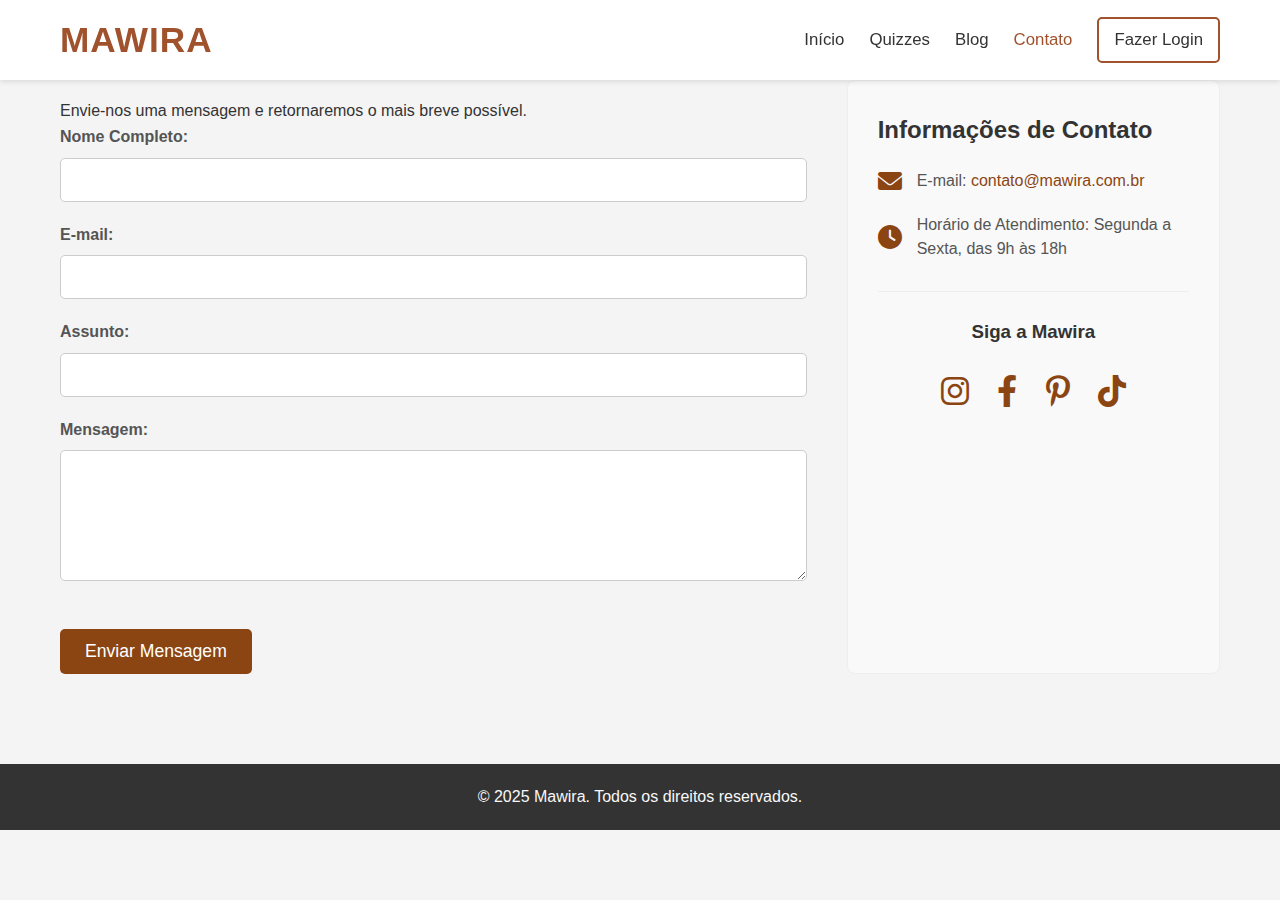
<file: contact.html>
<!DOCTYPE html>
<html lang="pt-BR">
<head>
    <meta charset="UTF-8">
    <meta name="viewport" content="width=device-width, initial-scale=1.0">
    <title>Contato - Mawira</title>
    <link rel="stylesheet" href="style.css">
    <link rel="stylesheet" href="contact.css"> <link rel="stylesheet" href="https://cdnjs.cloudflare.com/ajax/libs/font-awesome/6.0.0-beta3/css/all.min.css">
</head>
<body>
    <header class="header">
        <div class="container">
            <h1 class="logo"><a href="index.html" id="logoMawira">Mawira</a></h1>
            <nav class="nav">
                <button class="hamburger-menu" aria-label="Abrir Menu">
                    <i class="fas fa-bars"></i>
                </button>
                <ul class="nav-list">
                    <li><a href="index.html">Início</a></li>
                    <li><a href="quizzes.html">Quizzes</a></li>
                    <li><a href="blog.html">Blog</a></li>
                    <li><a href="contact.html" class="active">Contato</a></li>
                    <li><a href="login.html" class="btn btn-login">Fazer Login</a></li>
                </ul>
            </nav>
        </div>
    </header>

    <main class="container contact-content">
        <section class="contact-form-section">
            <h2>Fale Conosco</h2>
            <p>Envie-nos uma mensagem e retornaremos o mais breve possível.</p>
            <form class="contact-form" action="#" method="POST">
                <div class="form-group">
                    <label for="name">Nome Completo:</label>
                    <input type="text" id="name" name="name" required>
                </div>
                <div class="form-group">
                    <label for="email">E-mail:</label>
                    <input type="email" id="email" name="email" required>
                </div>
                <div class="form-group">
                    <label for="subject">Assunto:</label>
                    <input type="text" id="subject" name="subject" required>
                </div>
                <div class="form-group">
                    <label for="message">Mensagem:</label>
                    <textarea id="message" name="message" rows="7" required></textarea>
                </div>
                <button type="submit" class="btn btn-primary">Enviar Mensagem</button>
            </form>
        </section>

        <section class="contact-info-section">
            <h2>Informações de Contato</h2>
            <div class="info-item">
                <i class="fas fa-envelope"></i>
                <p>E-mail: <a href="mailto:contato@mawira.com.br">contato@mawira.com.br</a></p>
            </div>
            <div class="info-item">
                <i class="fas fa-clock"></i>
                <p>Horário de Atendimento: Segunda a Sexta, das 9h às 18h</p>
            </div>

            <div class="social-media">
                <h3>Siga a Mawira</h3>
                <a href="https://www.instagram.com/mawira" target="_blank" aria-label="Instagram da Mawira"><i class="fab fa-instagram"></i></a>
                <a href="https://www.facebook.com/mawira" target="_blank" aria-label="Facebook da Mawira"><i class="fab fa-facebook-f"></i></a>
                <a href="https://www.pinterest.com/mawira" target="_blank" aria-label="Pinterest da Mawira"><i class="fab fa-pinterest-p"></i></a>
                <a href="https://www.tiktok.com/@mawira" target="_blank" aria-label="TikTok da Mawira"><i class="fab fa-tiktok"></i></a>
            </div>
        </section>
    </main>

    <footer class="footer">
        <div class="container">
            <p>&copy; 2025 Mawira. Todos os direitos reservados.</p>
        </div>
    </footer>

    <script src="script.js"></script>
</body>
</html>
</file>
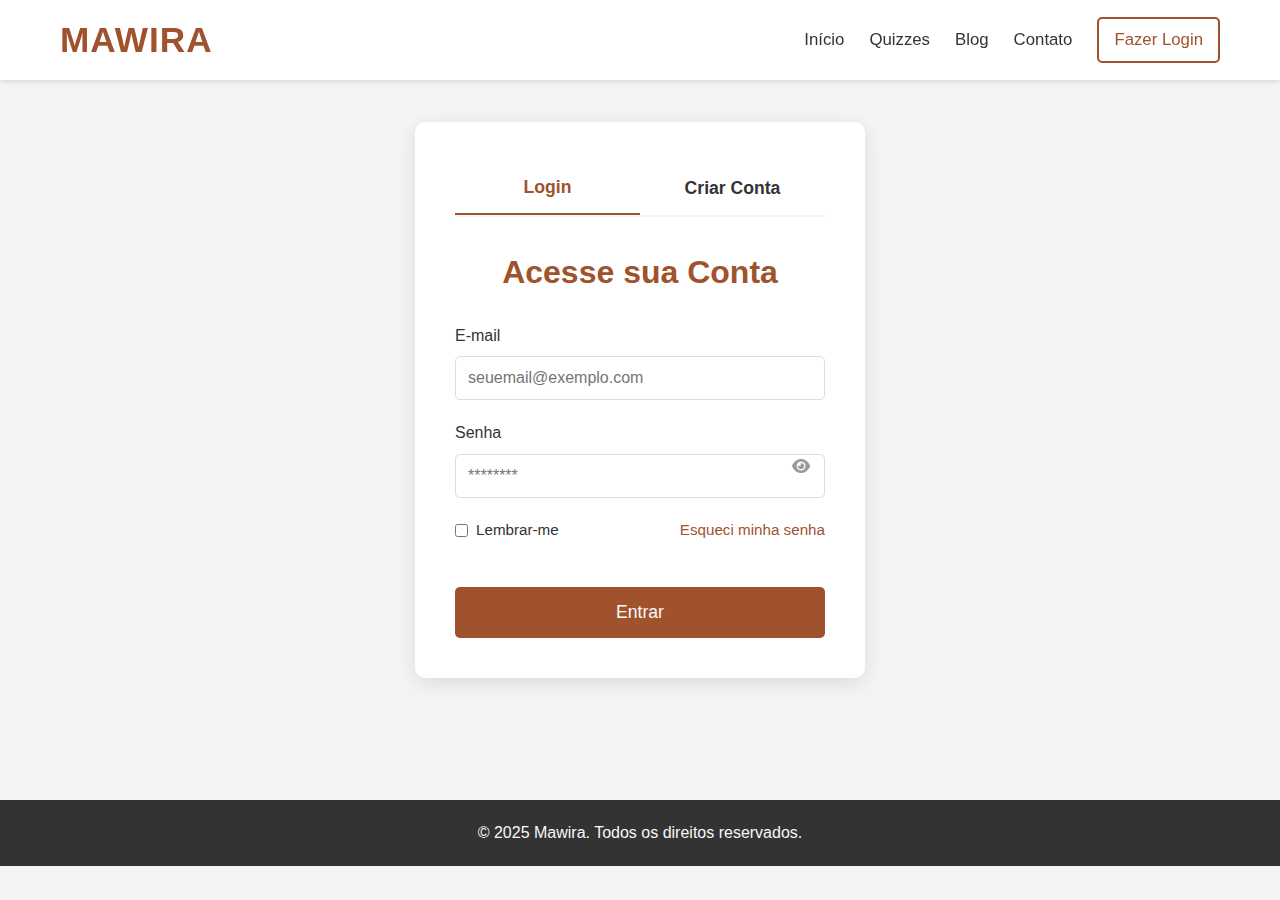
<file: login.html>
<!DOCTYPE html>
<html lang="pt-BR">
<head>
    <meta charset="UTF-8">
    <meta name="viewport" content="width=device-width, initial-scale=1.0">
    <title>Mawira - Login ou Criar Conta</title>
    <link rel="stylesheet" href="style.css"> <link rel="stylesheet" href="login-style.css"> <link rel="stylesheet" href="https://cdnjs.cloudflare.com/ajax/libs/font-awesome/6.0.0-beta3/css/all.min.css">
</head>
<body>
    <header class="header">
        <div class="container">
            <h1 class="logo"><a href="index.html">Mawira</a></h1>
            <nav class="nav">
                <button class="hamburger-menu" aria-label="Abrir Menu">
                    <i class="fas fa-bars"></i>
                </button>
                <ul class="nav-list">
                    <li><a href="index.html">Início</a></li>
                    <li><a href="quizzes.html">Quizzes</a></li>
                    <li><a href="blog.html">Blog</a></li>
                    <li><a href="contact.html">Contato</a></li>
                    <li><a href="login.html" class="btn btn-login active">Fazer Login</a></li>
                </ul>
            </nav>
        </div>
    </header>

    <main class="login-page">
        <div class="login-container">
            <div class="form-toggle-buttons">
                <button id="showLogin" class="active">Login</button>
                <button id="showRegister">Criar Conta</button>
            </div>

            <form id="loginForm" class="auth-form active">
                <h2>Acesse sua Conta</h2>
                <div class="form-group">
                    <label for="loginEmail">E-mail</label>
                    <input type="email" id="loginEmail" name="email" placeholder="seuemail@exemplo.com" required>
                </div>
                <div class="form-group password-group">
                    <label for="loginPassword">Senha</label>
                    <input type="password" id="loginPassword" name="password" placeholder="********" required>
                    <span class="toggle-password" data-target="loginPassword">
                        <i class="fas fa-eye"></i>
                    </span>
                </div>
                <div class="form-options">
                    <div class="remember-me">
                        <input type="checkbox" id="rememberMe" name="rememberMe">
                        <label for="rememberMe">Lembrar-me</label>
                    </div>
                    <a href="#" class="forgot-password">Esqueci minha senha</a>
                </div>
                <button type="submit" class="btn btn-primary">Entrar</button>
            </form>

            <form id="registerForm" class="auth-form">
                <h2>Crie sua Conta</h2>
                <div class="form-group">
                    <label for="registerName">Nome Completo</label>
                    <input type="text" id="registerName" name="fullName" placeholder="Seu nome completo" required>
                </div>
                <div class="form-group">
                    <label for="registerEmail">E-mail</label>
                    <input type="email" id="registerEmail" name="email" placeholder="seuemail@exemplo.com" required>
                </div>
                <div class="form-group password-group">
                    <label for="registerPassword">Senha</label>
                    <input type="password" id="registerPassword" name="password" placeholder="Mínimo 6 caracteres" required>
                    <span class="toggle-password" data-target="registerPassword">
                        <i class="fas fa-eye"></i>
                    </span>
                </div>
                <div class="form-group password-group">
                    <label for="confirmPassword">Confirmar Senha</label>
                    <input type="password" id="confirmPassword" name="confirmPassword" placeholder="Repita a senha" required>
                    <span class="toggle-password" data-target="confirmPassword">
                        <i class="fas fa-eye"></i>
                    </span>
                </div>
                <div class="form-group terms-checkbox">
                    <input type="checkbox" id="agreeTerms" name="agreeTerms" required>
                    <label for="agreeTerms">Concordo com os <a href="#" target="_blank">Termos de Uso</a> e <a href="#" target="_blank">Política de Privacidade</a></label>
                </div>
                <button type="submit" class="btn btn-primary">Criar Conta</button>
            </form>
        </div>
    </main>

    <footer class="footer">
        <div class="container">
            <p>&copy; 2025 Mawira. Todos os direitos reservados.</p>
        </div>
    </footer>

    <script src="script.js"></script> <script src="login-script.js"></script> </body>
</html>
</file>
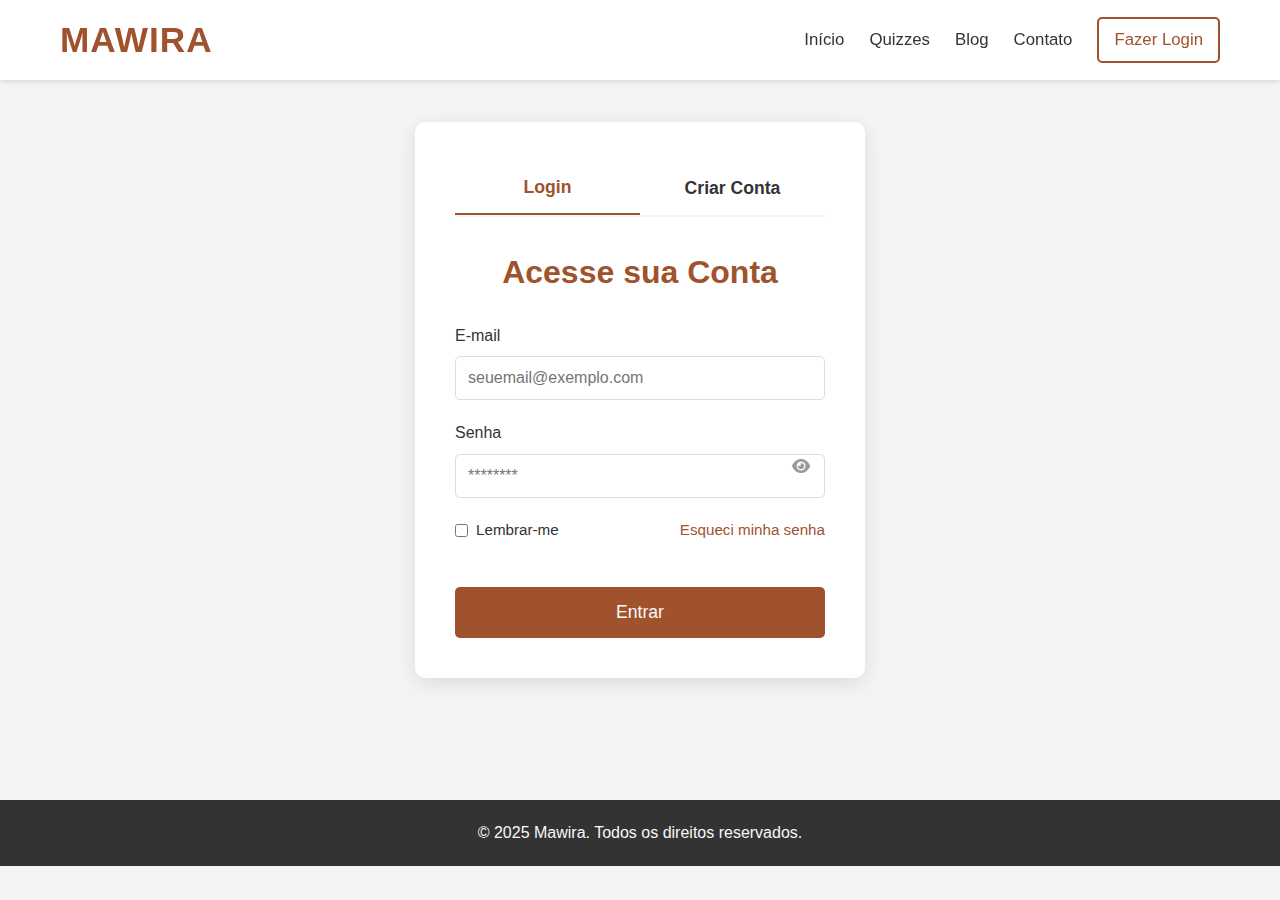
<file: profile.html>
<!DOCTYPE html>
<html lang="pt-BR">
<head>
    <meta charset="UTF-8">
    <meta name="viewport" content="width=device-width, initial-scale=1.0">
    <title>Meu Perfil - Mawira</title>
    <link rel="stylesheet" href="style.css">
    <link rel="stylesheet" href="profile.css"> <link rel="stylesheet" href="https://cdnjs.cloudflare.com/ajax/libs/font-awesome/6.0.0-beta3/css/all.min.css">
</head>
<body>
    <header class="header">
        <div class="container">
            <h1 class="logo"><a href="index.html" id="logoMawira">Mawira</a></h1>
            <nav class="nav">
                <button class="hamburger-menu" aria-label="Abrir Menu">
                    <i class="fas fa-bars"></i>
                </button>
                <ul class="nav-list">
                    <li><a href="index.html">Início</a></li>
                    <li><a href="quizzes.html">Quizzes</a></li>
                    <li><a href="blog.html">Blog</a></li>
                    <li><a href="contact.html">Contato</a></li>
                    <li id="profileLinkContainer"><a href="login.html" class="btn btn-login">Fazer Login</a></li>
                </ul>
            </nav>
        </div>
    </header>

    <main class="profile-page-content container">
        <div class="profile-card">
            <div class="profile-header">
                <div class="profile-avatar-container">
                    <img id="profileAvatar" src="https://via.placeholder.com/100/A0522D/FFFFFF?text=User" alt="Foto de Perfil" class="profile-avatar">
                    <label for="avatarUpload" class="upload-icon" title="Alterar Foto">
                        <i class="fas fa-camera"></i>
                        <input type="file" id="avatarUpload" accept="image/*" style="display: none;">
                    </label>
                </div>
                <h2 id="profileDisplayName">Bem-vindo(a), <span id="userNameDisplay">Usuário(a)</span>!</h2>
            </div>

            <section class="personal-info">
                <h3>Informações Pessoais</h3>
                <div class="info-item">
                    <label for="userName">Nome de Usuário:</label>
                    <input type="text" id="userName" value="Usuário Teste" disabled>
                </div>
                <div class="info-item">
                    <label for="userEmail">E-mail:</label>
                    <input type="email" id="userEmail" value="teste@mawira.com.br" disabled>
                    <a href="#" class="link-action">Alterar E-mail (em breve)</a>
                </div>
                <div class="info-item">
                    <label for="hairType">Tipo de Cabelo Salvo:</label>
                    <input type="text" id="hairType" value="Não identificado" disabled>
                    <a href="quizzes.html" class="link-action">Refazer Quiz</a>
                </div>
                <div class="profile-actions">
                    <button id="editProfileBtn" class="btn btn-secondary"><i class="fas fa-edit"></i> Editar Perfil</button>
                    <button id="saveProfileBtn" class="btn btn-primary" style="display: none;"><i class="fas fa-save"></i> Salvar Alterações</button>
                    <button id="cancelEditBtn" class="btn btn-tertiary" style="display: none;"><i class="fas fa-times-circle"></i> Cancelar</button>
                </div>
            </section>

            <section class="quiz-history">
                <h3>Histórico de Quizzes</h3>
                <ul id="quizHistoryList">
                    <li class="no-history-message">Nenhum quiz realizado ainda. <a href="quizzes.html">Comece agora!</a></li>
                </ul>
            </section>

            <section class="account-management">
                <h3>Gerenciamento da Conta</h3>
                <button class="btn btn-primary-outline"><i class="fas fa-key"></i> Alterar Senha</button>
                <button id="logoutBtn" class="btn btn-danger"><i class="fas fa-sign-out-alt"></i> Sair</button>
            </section>
        </div>
    </main>

    <footer class="footer">
        <div class="container">
            <p>&copy; 2025 Mawira. Todos os direitos reservados.</p>
        </div>
    </footer>

    <script src="script.js"></script> <script src="profile.js"></script> <script src="login-script.js"></script> </body>
</html>
</file>
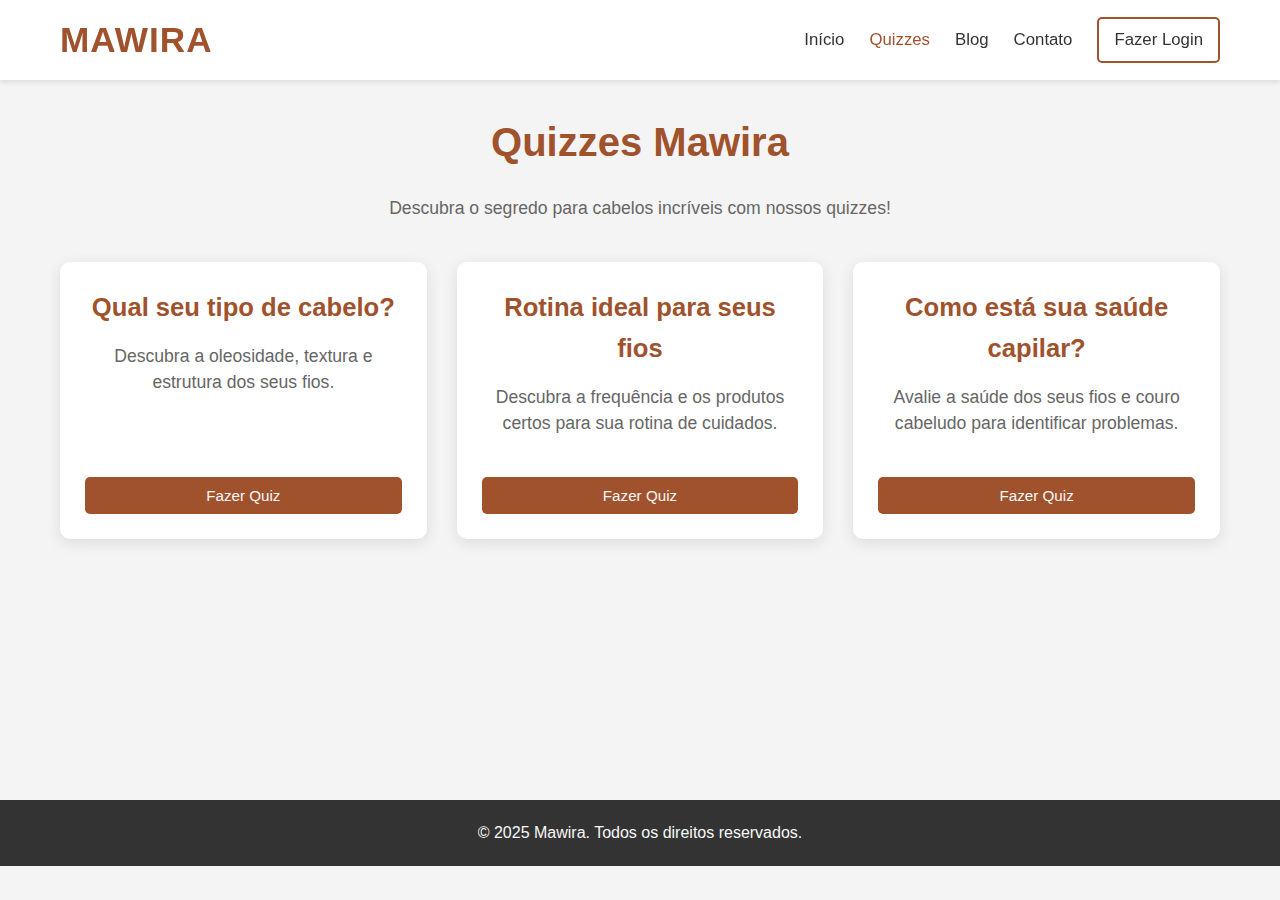
<file: quizzes.html>
<!DOCTYPE html>
<html lang="pt-BR">
<head>
    <meta charset="UTF-8">
    <meta name="viewport" content="width=device-width, initial-scale=1.0">
    <title>Mawira - Quizzes Personalizados</title>
    <link rel="stylesheet" href="style.css">
    <link rel="stylesheet" href="quizzes-style.css"> <link rel="stylesheet" href="https://cdnjs.cloudflare.com/ajax/libs/font-awesome/6.0.0-beta3/css/all.min.css">
</head>
<body>
    <header class="header">
        <div class="container">
            <h1 class="logo"><a href="index.html">Mawira</a></h1>
            <nav class="nav">
                <button class="hamburger-menu" aria-label="Abrir Menu">
                    <i class="fas fa-bars"></i>
                </button>
                <ul class="nav-list">
                    <li><a href="index.html">Início</a></li>
                    <li><a href="quizzes.html" class="active">Quizzes</a></li>
                    <li><a href="blog.html">Blog</a></li>
                    <li><a href="contact.html">Contato</a></li>
                    <li><a href="login.html" class="btn btn-login">Fazer Login</a></li>
                </ul>
            </nav>
        </div>
    </header>

    <main class="quizzes-page">
        <div class="container">
            <section id="quiz-list-section" class="quiz-section active">
                <h2>Quizzes Mawira</h2>
                <p>Descubra o segredo para cabelos incríveis com nossos quizzes!</p>
                <div class="quiz-cards-grid">
                    </div>
            </section>

            <section id="quiz-interface-section" class="quiz-section">
                <h2 id="current-quiz-title"></h2>
                <div class="quiz-progress-bar">
                    <div class="progress-fill" style="width: 0%;"></div>
                </div>
                <p class="progress-text">Questão 0 de 0</p>

                <div class="quiz-question-container">
                    <h3 id="question-text"></h3>
                    <div id="options-container" class="options-grid">
                        </div>
                </div>

                <div class="quiz-navigation">
                    <button id="back-button" class="btn btn-secondary" disabled>Voltar</button>
                    <button id="next-button" class="btn btn-primary" disabled>Próxima Pergunta</button>
                </div>
            </section>

            <section id="quiz-result-section" class="quiz-section">
                <div class="result-card">
                    <h2 id="result-title"></h2>
                    <div id="result-content">
                        </div>
                    <div class="result-actions">
                        <button class="btn btn-primary" id="view-products-button">Ver Produtos Recomendados</button>
                        <button class="btn btn-secondary" id="share-result-button"><i class="fas fa-share-alt"></i> Compartilhar Resultado</button>
                        <button class="btn btn-text" id="start-new-quiz-button">Fazer Outro Quiz</button>
                    </div>
                </div>
            </section>
        </div>
    </main>

    <footer class="footer">
        <div class="container">
            <p>&copy; 2025 Mawira. Todos os direitos reservados.</p>
        </div>
    </footer>

    <script src="script.js"></script>
    <script src="quizzes-script.js"></script> </body>
</html>
</file>
<file: style.css>
/* Variáveis CSS para facilitar a manutenção */
:root {
    --primary-color: #A0522D; /* Tons terrosos ou inspirados na natureza */
    --secondary-color: #D2B48C; /* Cor complementar */
    --text-color: #333;
    --light-text-color: #f8f8f8;
    --background-color: #f4f4f4;
    --header-height: 80px;
}

/* Reset básico e tipografia */
* {
    margin: 0;
    padding: 0;
    box-sizing: border-box;
}

body {
    font-family: 'Helvetica Neue', Helvetica, Arial, sans-serif;
    line-height: 1.6;
    color: var(--text-color);
    background-color: var(--background-color);
}

.container {
    max-width: 1200px;
    margin: 0 auto;
    padding: 0 20px;
}

a {
    text-decoration: none;
    color: var(--primary-color);
}

ul {
    list-style: none;
}

/* Botões */
.btn {
    display: inline-block;
    background: var(--primary-color);
    color: var(--light-text-color);
    padding: 12px 25px;
    border: none;
    border-radius: 5px;
    cursor: pointer;
    font-size: 1rem;
    transition: background-color 0.3s ease;
}

.btn:hover {
    background: #8B4513; /* Tom mais escuro do primário */
}

.btn-primary {
    font-size: 1.2rem;
    padding: 15px 30px;
    margin-top: 20px;
}

.btn-login {
    background: none;
    color: var(--primary-color);
    border: 2px solid var(--primary-color);
    padding: 8px 15px;
    font-size: 0.9rem;
}

.btn-login:hover {
    background: var(--primary-color);
    color: var(--light-text-color);
}

/* Header */
.header {
    background: #fff;
    color: var(--text-color);
    height: var(--header-height);
    display: flex;
    align-items: center;
    position: fixed;
    width: 100%;
    top: 0;
    left: 0;
    z-index: 1000;
    box-shadow: 0 2px 5px rgba(0,0,0,0.1);
}

.header .container {
    display: flex;
    justify-content: space-between;
    align-items: center;
    width: 100%;
}

.logo a {
    font-size: 2.2rem;
    font-weight: bold;
    color: var(--primary-color);
    text-transform: uppercase;
    letter-spacing: 1px;
}

.nav-list {
    display: flex;
    gap: 25px;
    align-items: center;
}

.nav-list a {
    color: var(--text-color);
    font-weight: 500;
    font-size: 1.05rem;
    transition: color 0.3s ease;
}

.nav-list a:hover,
.nav-list a.active {
    color: var(--primary-color);
}

.hamburger-menu {
    display: none; /* Escondido por padrão em desktop */
    background: none;
    border: none;
    font-size: 1.8rem;
    cursor: pointer;
    color: var(--primary-color);
}

/* Hero Section */
.hero {
    min-height: calc(100vh - var(--header-height)); /* Ajusta a altura para preencher a tela */
    display: flex;
    align-items: center;
    justify-content: center;
    text-align: center;
    padding-top: var(--header-height); /* Para evitar que o conteúdo fique atrás do header fixo */
    position: relative;
    overflow: hidden; /* Garante que o carrossel não ultrapasse os limites */
}

.hero-content {
    display: flex;
    flex-direction: column;
    align-items: center;
    justify-content: center;
    height: 100%;
    width: 100%;
    position: relative; /* Para posicionar o texto sobre o carrossel */
    z-index: 1;
    color: var(--light-text-color); /* Texto branco sobre as imagens */
    text-shadow: 0 0 8px rgba(0,0,0,0.6);
}

.carousel {
    position: absolute;
    top: 0;
    left: 0;
    width: 100%;
    height: 100%;
    overflow: hidden;
}

.carousel-item {
    position: absolute;
    width: 100%;
    height: 100%;
    opacity: 0;
    transition: opacity 1s ease-in-out;
}

.carousel-item.active {
    opacity: 1;
}

.carousel-item img {
    width: 100%;
    height: 100%;
    object-fit: cover; /* Garante que a imagem cubra todo o espaço */
    filter: brightness(60%); /* Escurece um pouco as imagens para o texto se destacar */
}

.hero-text {
    position: relative; /* Para garantir que o texto esteja acima das imagens */
    z-index: 2;
    padding: 20px;
    max-width: 800px;
}

.hero-text h2 {
    font-size: 3.5rem;
    margin-bottom: 15px;
    line-height: 1.2;
}

.hero-text p {
    font-size: 1.5rem;
    margin-bottom: 30px;
}

/* Footer */
.footer {
    background: var(--text-color);
    color: var(--light-text-color);
    text-align: center;
    padding: 20px 0;
    margin-top: 50px;
}

/* Modal */
.modal {
    display: none; /* Escondido por padrão */
    position: fixed; /* Fica por cima de tudo */
    z-index: 2000; /* Z-index alto para garantir que esteja acima de tudo */
    left: 0;
    top: 0;
    width: 100%; /* Largura total */
    height: 100%; /* Altura total */
    overflow: auto; /* Habilita scroll se o conteúdo for muito grande */
    background-color: rgba(0,0,0,0.6); /* Fundo escurecido */
    display: flex; /* Para centralizar o conteúdo */
    align-items: center;
    justify-content: center;
}

.modal-content {
    background-color: #fff;
    margin: auto;
    padding: 30px;
    border-radius: 8px;
    width: 90%;
    max-width: 500px;
    box-shadow: 0 5px 15px rgba(0,0,0,0.3);
    text-align: center;
    position: relative;
}

.modal-content h2 {
    color: var(--primary-color);
    margin-bottom: 15px;
    font-size: 2rem;
}

.modal-content p {
    font-size: 1.1rem;
    line-height: 1.8;
    margin-bottom: 25px;
}

.close-button {
    color: #aaa;
    position: absolute;
    top: 10px;
    right: 20px;
    font-size: 28px;
    font-weight: bold;
    cursor: pointer;
}

.close-button:hover,
.close-button:focus {
    color: #333;
    text-decoration: none;
}

.btn-modal-close {
    background: var(--secondary-color);
    color: var(--text-color);
    padding: 10px 20px;
    border: none;
    border-radius: 5px;
    cursor: pointer;
    font-size: 1rem;
    transition: background-color 0.3s ease;
}

.btn-modal-close:hover {
    background: #C0A581;
}


/* Responsividade */
@media (max-width: 768px) {
    .header .container {
        flex-wrap: wrap;
        padding: 0 15px;
    }

    .logo {
        flex-grow: 1; /* Garante que a logo ocupe o espaço necessário */
        text-align: left;
    }

    .nav {
        order: 1; /* Coloca o menu hambúrguer após a logo */
        margin-left: auto; /* Empurra o hambúrguer para a direita */
    }

    .nav-list {
        display: none; /* Esconde a lista de navegação em telas pequenas */
        flex-direction: column;
        width: 100%;
        position: absolute;
        top: var(--header-height);
        left: 0;
        background: #fff;
        box-shadow: 0 5px 10px rgba(0,0,0,0.1);
        padding: 15px 0;
        text-align: center;
    }

    .nav-list.active {
        display: flex; /* Mostra a lista quando o hambúrguer é clicado */
    }

    .nav-list li {
        margin: 10px 0;
    }

    .hamburger-menu {
        display: block; /* Mostra o hambúrguer em telas pequenas */
    }

    .hero-text h2 {
        font-size: 2.5rem;
    }

    .hero-text p {
        font-size: 1.2rem;
    }

    .btn-primary {
        font-size: 1.1rem;
        padding: 12px 25px;
    }

    .modal-content {
        padding: 20px;
        width: 95%;
    }

    .modal-content h2 {
        font-s/* Seus estilos existentes aqui, por exemplo: */
/* :root { --primary-color: #8B4513; etc. } */
/* body, .container, .header, .logo, .nav-list, .btn-login, .hamburger-menu, .hero, .carousel, .modal, .footer etc. */

/* --- Seção "Sobre Nós" --- */
.about-us {
    padding: 60px 0;
    background-color: #fcf8f5; /* Um fundo sutil e claro para a seção */
    text-align: center;
    position: relative; /* Pode ser útil se você quiser adicionar algum detalhe de fundo depois */
    overflow: hidden; /* Garante que elementos filhos não vazem */
}

.about-us h2 {
    font-size: 2.8em;
    color: #333; /* Cor escura para o título, contrasta bem com o fundo claro */
    margin-bottom: 40px;
    position: relative;
}

.about-us h2::after {
    content: '';
    display: block;
    width: 80px;
    height: 4px;
    background-color: #8B4513; /* Marrom escuro da sua paleta */
    margin: 15px auto 0;
    border-radius: 2px;
}

.about-cards {
    display: grid;
    /* Adapta o número de colunas automaticamente, com cards de no mínimo 280px */
    grid-template-columns: repeat(auto-fit, minmax(280px, 1fr));
    gap: 30px; /* Espaçamento entre os cards */
    margin-top: 40px;
    margin-bottom: 30px;
}

.card {
    background-color: #fff; /* Fundo branco puro para os cards */
    border-radius: 10px; /* Cantos arredondados */
    padding: 30px;
    box-shadow: 0 4px 15px rgba(0, 0, 0, 0.08); /* Sombra suave para profundidade */
    text-align: center;
    transition: transform 0.3s ease, box-shadow 0.3s ease;
    border: 1px solid #eee; /* Borda muito sutil para definir o card */
}

.card:hover {
    transform: translateY(-5px); /* Efeito de elevação sutil no hover */
    box-shadow: 0 8px 25px rgba(0, 0, 0, 0.12); /* Sombra mais pronunciada no hover */
}

.icon-card {
    font-size: 3.5em; /* Tamanho maior para os ícones */
    color: #A0522D; /* Um tom de marrom mais claro/quente da sua paleta para os ícones */
    margin-bottom: 20px;
}

.card h3 {
    font-size: 1.8em;
    color: #8B4513; /* Marrom escuro da sua paleta para os títulos dos cards */
    margin-bottom: 15px;
}

.card p {
    font-size: 1em;
    line-height: 1.7;
    color: #666; /* Cor de texto padrão para boa legibilidade */
}

.card p strong {
    color: #8B4513; /* Destaque em marrom escuro para palavras-chave dentro dos cards */
}

.about-final-text {
    font-size: 1.2em;
    color: #333;
    margin-top: 40px;
    font-weight: 500; /* Um pouco mais de peso na fonte */
}

/* Responsividade para telas menores */
@media (max-width: 768px) {
    .about-cards {
        grid-template-columns: 1fr; /* Uma única coluna em telas menores */
        gap: 20px;
    }

    .about-us h2 {
        font-size: 2.2em;
    }

    .card {
        padding: 25px;
    }

    .icon-card {
        font-size: 3em;
    }

    .card h3 {
        font-size: 1.6em;
    }

    .about-final-text {
        font-size: 1.1em;
    }
}
    }

    .modal-content p {
        font-size: 1rem;
    }
}

/* Seus estilos existentes aqui, incluindo as variáveis CSS: */
:root {
    --primary-color: #A0522D; /* Cor primária (Sienna) */
    --secondary-color: #D2B48C; /* Cor secundária (BurlyWood) */
    --text-color: #333;
    --light-text-color: #f8f8f8;
    --background-color: #f4f4f4;
    --header-height: 80px;
}

/* Restante dos seus estilos globais: Reset, body, .container, .btn, .btn-primary, .btn-login, Header, Hero Section, Footer, Modal, Responsividade */

/* --- Seção "Sobre Nós" --- */
.about-us {
    padding: 60px 0;
    background-color: var(--background-color); /* Usa a variável de cor de fundo */
    text-align: center;
    position: relative;
    overflow: hidden;
}

.about-us h2 {
    font-size: 2.8em;
    color: var(--text-color); /* Usa a variável de cor de texto */
    margin-bottom: 40px;
    position: relative;
}

.about-us h2::after {
    content: '';
    display: block;
    width: 80px;
    height: 4px;
    background-color: var(--primary-color); /* Usa a variável de cor primária */
    margin: 15px auto 0;
    border-radius: 2px;
}

.about-cards {
    display: grid;
    grid-template-columns: repeat(auto-fit, minmax(280px, 1fr));
    gap: 30px;
    margin-top: 40px;
    margin-bottom: 30px;
}

.card {
    background-color: #fff; /* Fundo branco para os cards */
    border-radius: 10px;
    padding: 30px;
    box-shadow: 0 4px 15px rgba(0, 0, 0, 0.08);
    text-align: center;
    transition: transform 0.3s ease, box-shadow 0.3s ease;
    border: 1px solid #0c0c0c; /* Borda sutil */
}

.card:hover {
    transform: translateY(-5px); /* Efeito de elevação sutil */
    box-shadow: 0 8px 25px rgba(0, 0, 0, 0.12);
}

.icon-card {
    font-size: 3.5em;
    color: var(--primary-color); /* Ícones com a cor primária */
    margin-bottom: 20px;
}

.card h3 {
    font-size: 1.8em;
    color: var(--primary-color); /* Títulos dos cards com a cor primária */
    margin-bottom: 15px;
}

.card p {
    font-size: 1em;
    line-height: 1.7;
    color: var(#0c0c0c); /* Texto dos cards com a cor de texto mais clara */
}

.card p strong {
    color: var(--primary-color); /* Destaque em negrito com a cor primária */
}

.about-final-text {
    font-size: 1.2em;
    color: var(--text-color);
    margin-top: 40px;
    font-weight: 500;
}

/* --- Estilos para o link do perfil na navegação (Adicionado no script.js) --- */
.nav-profile-link {
    color: var(--text-color); /* Cor do texto do menu */
    text-decoration: none;
    font-weight: 500;
    transition: color 0.3s ease;
    display: flex;
    align-items: center;
    gap: 8px;
    padding: 8px 15px;
    border-radius: 5px;
    background-color: transparent;
}

.nav-profile-link:hover {
    color: var(--primary-color); /* Cor primária no hover */
    background-color: rgba(160, 82, 45, 0.1); /* Fundo sutil com transparência da cor primária */
}

.nav-profile-link i {
    font-size: 1.2em;
}

/* Garante que o botão de login (quando presente) também tenha um estilo consistente */
.nav-list #profileLinkContainer .btn-login {
    background: var(--primary-color);
    color: var(--light-text-color);
    border: 2px solid var(--primary-color);
    padding: 8px 15px;
    font-size: 0.9rem;
}

.nav-list #profileLinkContainer .btn-login:hover {
    background: var(--primary-hover-color); /* Hover da cor primária */
    color: var(--light-text-color);
}

/* Ajustes de responsividade para o menu mobile */
@media (max-width: 768px) {
    /* ... (seus estilos de media query existentes) ... */

    .nav-list.open {
        display: flex;
    }

    .nav-list li {
        margin: 10px 0;
    }

    .nav-list li a {
        padding: 10px 20px;
        width: 100%;
        display: block;
    }

    .nav-list #profileLinkContainer .nav-profile-link,
    .nav-list #profileLinkContainer .btn-login {
        width: calc(100% - 40px); /* Ajusta para padding nas laterais */
        margin: 10px 20px; /* Centraliza com alguma margem */
        text-align: center;
        justify-content: center; /* Centraliza conteúdo (ícone e texto) */
    }
}

/* Ajustes para o modal conforme sua atualização */
@media (max-width: 768px) {
    /* ... (seus estilos de media query existentes para o modal) ... */
    .modal-content h2 {
        font-size: 1.8rem; /* Ajuste para telas menores */
    }
    .modal-content p {
        font-size: 1rem; /* Ajuste para telas menores */
    }
}
</file>
<file: contact.css>
/* Estilos específicos para a página de Contato */
.contact-content {
    display: grid;
    grid-template-columns: 2fr 1fr; /* Coluna do formulário maior, coluna de informações menor */
    gap: 40px;
    padding-top: 40px;
    padding-bottom: 40px;
}

.contact-form-section h2,
.contact-info-section h2 {
    color: #333;
    margin-bottom: 20px;
}

.contact-form p {
    margin-bottom: 25px;
    color: #666;
}

.form-group {
    margin-bottom: 20px;
}

.form-group label {
    display: block;
    margin-bottom: 8px;
    font-weight: bold;
    color: #555;
}

.form-group input[type="text"],
.form-group input[type="email"],
.form-group textarea {
    width: 100%;
    padding: 12px;
    border: 1px solid #ccc;
    border-radius: 5px;
    font-size: 1em;
    box-sizing: border-box; /* Garante que padding não aumente a largura total */
}

.form-group textarea {
    resize: vertical; /* Permite redimensionar verticalmente */
}

/* Botão de Enviar com cor marrom */
.btn-primary {
    background-color: #8B4513; /* Marrom */
    color: white;
    padding: 12px 25px;
    border: none;
    border-radius: 5px;
    cursor: pointer;
    font-size: 1.1em;
    transition: background-color 0.3s ease;
    display: inline-block;
    text-decoration: none; /* Caso seja usado em <a> */
}

.btn-primary:hover {
    background-color: #A0522D; /* Um tom mais claro de marrom no hover */
}

.contact-info-section {
    background-color: #f9f9f9;
    border: 1px solid #eee;
    border-radius: 8px;
    padding: 30px;
    /* --- Adicione ou ajuste esta linha --- */
    margin-top: 40px; /* Adiciona um espaço de 40px no topo */
    /* ------------------------------------- */
}

.info-item {
    display: flex;
    align-items: center;
    margin-bottom: 20px;
    color: #555;
}

.info-item i {
    font-size: 1.5em;
    color: #8B4513; /* Ícones marrons */
    margin-right: 15px;
}

.info-item p {
    margin: 0;
    line-height: 1.5;
}

.info-item a {
    color: #8B4513; /* Links marrons */
    text-decoration: none;
}

.info-item a:hover {
    text-decoration: underline;
}

.social-media {
    margin-top: 30px;
    border-top: 1px solid #eee;
    padding-top: 25px;
    text-align: center;
}

.social-media h3 {
    color: #333;
    margin-bottom: 20px;
}

.social-media a {
    font-size: 2em;
    color: #8B4513; /* Ícones de redes sociais marrons */
    margin: 0 12px;
    transition: color 0.3s ease;
}

.social-media a:hover {
    color: #A0522D; /* Um tom mais claro de marrom no hover */
}

/* Media Queries para responsividade */
@media (max-width: 768px) {
    .contact-content {
        grid-template-columns: 1fr; /* Uma única coluna em telas menores */
        gap: 30px;
    }

    .contact-info-section {
        /* Em telas menores, a margin-top pode não ser necessária ou pode ser diferente */
        margin-top: 30px; /* Ajuste para não ter muito espaço em mobile */
    }
}
</file>
<file: login-style.css>
/* Estilos específicos para a página de Login/Registro */

.login-page {
    display: flex;
    justify-content: center;
    align-items: center;
    min-height: calc(100vh - var(--header-height) - 70px); /* Ajusta a altura da tela */
    padding: var(--header-height) 20px 30px; /* Espaçamento do header e footer */
    background-color: var(--background-color);
}

.login-container {
    background-color: #fff;
    padding: 40px;
    border-radius: 10px;
    box-shadow: 0 5px 20px rgba(0, 0, 0, 0.1);
    width: 100%;
    max-width: 450px; /* Largura máxima do container */
    text-align: center;
}

.form-toggle-buttons {
    display: flex;
    justify-content: center;
    margin-bottom: 30px;
    border-bottom: 2px solid var(--background-color);
}

.form-toggle-buttons button {
    flex: 1;
    padding: 15px 0;
    font-size: 1.1rem;
    font-weight: 600;
    border: none;
    background: none;
    cursor: pointer;
    color: var(--text-color);
    transition: color 0.3s ease, border-bottom 0.3s ease;
    position: relative;
    outline: none; /* Remove outline ao focar */
}

.form-toggle-buttons button.active {
    color: var(--primary-color);
    border-bottom: 2px solid var(--primary-color);
}

.auth-form {
    display: none; /* Esconde os formulários por padrão, JS mostrará o ativo */
    animation: fadeIn 0.5s ease-out; /* Animação ao mostrar/esconder */
}

.auth-form.active {
    display: block;
}

@keyframes fadeIn {
    from { opacity: 0; transform: translateY(10px); }
    to { opacity: 1; transform: translateY(0); }
}

.auth-form h2 {
    font-size: 2rem;
    color: var(--primary-color);
    margin-bottom: 25px;
}

.form-group {
    margin-bottom: 20px;
    text-align: left;
}

.form-group label {
    display: block;
    margin-bottom: 8px;
    font-weight: 500;
    color: var(--text-color);
}

.form-group input[type="email"],
.form-group input[type="password"],
.form-group input[type="text"] {
    width: 100%;
    padding: 12px;
    border: 1px solid #ddd;
    border-radius: 5px;
    font-size: 1rem;
    transition: border-color 0.3s ease;
}

.form-group input[type="email"]:focus,
.form-group input[type="password"]:focus,
.form-group input[type="text"]:focus {
    border-color: var(--primary-color);
    outline: none;
    box-shadow: 0 0 0 3px rgba(160, 82, 45, 0.2);
}

.password-group {
    position: relative;
}

.toggle-password {
    position: absolute;
    right: 15px;
    top: 60%; /* Ajuste para centralizar verticalmente */
    transform: translateY(-50%);
    cursor: pointer;
    color: #999;
    font-size: 1rem;
}

.toggle-password:hover {
    color: var(--primary-color);
}

.form-options {
    display: flex;
    justify-content: space-between;
    align-items: center;
    margin-bottom: 25px;
    font-size: 0.95rem;
}

.remember-me {
    display: flex;
    align-items: center;
    gap: 8px;
}

.remember-me input[type="checkbox"] {
    accent-color: var(--primary-color); /* Cor do checkbox */
}

.forgot-password {
    color: var(--primary-color);
    font-weight: 500;
}

.forgot-password:hover {
    text-decoration: underline;
}

.terms-checkbox {
    display: flex;
    align-items: flex-start;
    gap: 10px;
    margin-top: 20px;
    font-size: 0.9rem;
}

.terms-checkbox input[type="checkbox"] {
    margin-top: 4px; /* Alinha o checkbox com o texto */
    accent-color: var(--primary-color);
}

.terms-checkbox label a {
    font-weight: 500;
}

.btn-primary {
    width: 100%;
    padding: 15px;
    font-size: 1.1rem;
    margin-top: 20px; /* Espaço acima do botão */
}

/* Responsividade para telas menores */
@media (max-width: 500px) {
    .login-container {
        padding: 25px;
        margin: 0 15px;
    }

    .auth-form h2 {
        font-size: 1.8rem;
    }

    .form-options {
        flex-direction: column;
        align-items: flex-start;
        gap: 10px;
    }
}
</file>
<file: profile.css>
/* Variables (ensure these are consistent with style.css or defined globally) */
:root {
    --primary-color: #8B4513; /* SaddleBrown */
    --primary-hover-color: #A0522D; /* Sienna */
    --background-color: #fcf8f5;
    --text-color: #333;
    --light-text-color: #666;
    --border-color: #ddd;
    --header-height: 60px; /* Adjust based on your actual header height */
}

/* Page Layout */
.profile-page-content {
    display: flex;
    justify-content: center;
    align-items: flex-start; /* Align content to the top */
    min-height: calc(100vh - var(--header-height) - 70px);
    padding: 40px 20px;
    background-color: var(--background-color);
}

.profile-card {
    background-color: #fff;
    padding: 40px;
    border-radius: 10px;
    box-shadow: 0 5px 20px rgba(0, 0, 0, 0.1);
    width: 100%;
    max-width: 700px; /* Wider card for more content */
    text-align: center;
}

/* Profile Header (Avatar and Welcome) */
.profile-header {
    margin-bottom: 30px;
    padding-bottom: 20px;
    border-bottom: 1px solid var(--border-color);
}

.profile-avatar-container {
    position: relative;
    width: 120px;
    height: 120px;
    margin: 0 auto 15px;
    border-radius: 50%;
    overflow: hidden;
    border: 3px solid var(--primary-color);
    box-shadow: 0 2px 10px rgba(0,0,0,0.1);
}

.profile-avatar {
    width: 100%;
    height: 100%;
    object-fit: cover;
}

.upload-icon {
    position: absolute;
    bottom: 0;
    right: 0;
    background-color: var(--primary-color);
    color: white;
    border-radius: 50%;
    width: 35px;
    height: 35px;
    display: flex;
    align-items: center;
    justify-content: center;
    font-size: 1.1em;
    cursor: pointer;
    border: 2px solid white;
    transition: background-color 0.3s ease;
}

.upload-icon:hover {
    background-color: var(--primary-hover-color);
}

.profile-header h2 {
    font-size: 2.2em;
    color: var(--primary-color);
    margin: 0;
}

.profile-header h2 span {
    font-weight: normal;
    color: var(--text-color);
}

/* Sections Styling */
.personal-info, .quiz-history, .account-management {
    text-align: left;
    margin-bottom: 30px;
    padding: 20px 0;
    border-bottom: 1px solid var(--border-color);
}

.personal-info:last-of-type, .quiz-history:last-of-type, .account-management:last-of-type {
    border-bottom: none; /* No border for the last section */
}

h3 {
    font-size: 1.5em;
    color: var(--primary-color);
    margin-bottom: 20px;
    border-bottom: 2px solid var(--background-color);
    padding-bottom: 5px;
}

/* Info Items */
.info-item {
    margin-bottom: 15px;
}

.info-item label {
    display: block;
    font-weight: bold;
    color: var(--light-text-color);
    margin-bottom: 5px;
}

.info-item input[type="text"],
.info-item input[type="email"] {
    width: calc(100% - 22px); /* Adjust for padding/border */
    padding: 10px;
    border: 1px solid var(--border-color);
    border-radius: 5px;
    font-size: 1em;
    background-color: #f8f8f8; /* Slightly different background for disabled fields */
    color: var(--text-color);
}

.info-item input[type="text"]:disabled,
.info-item input[type="email"]:disabled {
    opacity: 0.8;
    cursor: not-allowed;
}

.info-item input[type="text"]:not(:disabled),
.info-item input[type="email"]:not(:disabled) {
    background-color: #fff;
    border-color: var(--primary-color);
    box-shadow: 0 0 0 2px rgba(160, 82, 45, 0.1);
}

.link-action {
    display: inline-block;
    margin-top: 5px;
    font-size: 0.9em;
    color: var(--primary-color);
    text-decoration: none;
}

.link-action:hover {
    text-decoration: underline;
}

/* Profile Action Buttons */
.profile-actions {
    margin-top: 25px;
    display: flex;
    gap: 15px;
    justify-content: center;
    flex-wrap: wrap; /* Allow wrapping on small screens */
}

.profile-actions .btn {
    padding: 10px 20px;
    font-size: 1em;
    min-width: 120px;
}

.btn-secondary {
    background-color: var(--primary-color);
    color: white;
    border: none;
}
.btn-secondary:hover {
    background-color: var(--primary-hover-color);
}

.btn-tertiary { /* For Cancel button */
    background-color: #ccc;
    color: #333;
    border: none;
}
.btn-tertiary:hover {
    background-color: #bbb;
}

/* Quiz History */
.quiz-history ul {
    list-style: none;
    padding: 0;
}

.quiz-history li {
    background-color: #fdfaf7; /* Lighter background for list items */
    border: 1px solid #eee;
    border-radius: 8px;
    padding: 15px;
    margin-bottom: 10px;
    display: flex;
    justify-content: space-between;
    align-items: center;
    font-size: 0.95em;
    color: var(--light-text-color);
    box-shadow: 0 1px 5px rgba(0,0,0,0.03);
}

.quiz-history li:last-child {
    margin-bottom: 0;
}

.quiz-history li span.quiz-title {
    font-weight: bold;
    color: var(--text-color);
}

.quiz-history li a {
    color: var(--primary-color);
    text-decoration: none;
    font-weight: 500;
}

.quiz-history li a:hover {
    text-decoration: underline;
}

.no-history-message {
    color: var(--light-text-color);
    font-style: italic;
    text-align: center;
    padding: 20px;
}

/* Account Management Buttons */
.account-management .btn {
    width: auto; /* Buttons can take their natural width */
    margin: 10px 10px 10px 0; /* Spacing between buttons */
    padding: 10px 20px;
    font-size: 1em;
}

.btn-primary-outline { /* Alterar Senha */
    background-color: transparent;
    color: var(--primary-color);
    border: 2px solid var(--primary-color);
    transition: background-color 0.3s ease, color 0.3s ease;
}

.btn-primary-outline:hover {
    background-color: var(--primary-color);
    color: white;
}

.btn-danger { /* Sair */
    background-color: #dc3545; /* Red */
    color: white;
    border: none;
}

.btn-danger:hover {
    background-color: #c82333; /* Darker red */
}

/* Mobile Responsiveness */
@media (max-width: 768px) {
    .profile-page-content {
        padding: 30px 15px;
    }

    .profile-card {
        padding: 25px;
    }

    .profile-header h2 {
        font-size: 1.8em;
    }

    h3 {
        font-size: 1.3em;
    }

    .profile-actions {
        flex-direction: column;
        gap: 10px;
    }

    .profile-actions .btn {
        width: 100%;
        min-width: unset;
    }

    .account-management .btn {
        width: 100%;
        margin-right: 0;
    }

    .quiz-history li {
        flex-direction: column;
        align-items: flex-start;
        gap: 5px;
    }

    .quiz-history li span.quiz-date {
        font-size: 0.85em;
    }
}
</file>
<file: quizzes-style.css>
/* Estilos específicos para a página de Quizzes */

.quizzes-page {
    padding-top: var(--header-height); /* Espaçamento do header fixo */
    padding-bottom: 50px;
    background-color: var(--background-color);
    min-height: calc(100vh - var(--header-height) - 70px); /* Ajusta a altura da tela */
}

.quiz-section {
    display: none; /* Oculta todas as seções de quiz por padrão */
    padding: 30px 0;
}

.quiz-section.active {
    display: block; /* Mostra a seção ativa */
}

/* Estilos da Listagem de Quizzes */
#quiz-list-section h2 {
    font-size: 2.5rem;
    color: var(--primary-color);
    text-align: center;
    margin-bottom: 20px;
}

#quiz-list-section p {
    font-size: 1.1rem;
    color: #666;
    text-align: center;
    margin-bottom: 40px;
}

.quiz-cards-grid {
    display: grid;
    grid-template-columns: repeat(auto-fit, minmax(300px, 1fr));
    gap: 30px;
    justify-content: center;
    align-items: stretch;
}

.quiz-card {
    background-color: #fff;
    border-radius: 10px;
    box-shadow: 0 4px 15px rgba(0, 0, 0, 0.1);
    padding: 25px;
    text-align: center;
    transition: transform 0.3s ease, box-shadow 0.3s ease;
    cursor: pointer;
    display: flex;
    flex-direction: column;
    justify-content: space-between;
}

.quiz-card:hover {
    transform: translateY(-5px);
    box-shadow: 0 8px 25px rgba(0, 0, 0, 0.15);
}

.quiz-card h3 {
    font-size: 1.6rem;
    color: var(--primary-color);
    margin-bottom: 15px;
    font-weight: 600;
}

.quiz-card p {
    font-size: 1rem;
    color: #555;
    line-height: 1.5;
    flex-grow: 1; /* Permite que o parágrafo ocupe o espaço restante */
    margin-bottom: 20px;
}

.quiz-card .btn {
    margin-top: auto; /* Empurra o botão para o final do card */
    padding: 10px 20px;
    font-size: 0.95rem;
}

/* Estilos da Interface do Quiz */
#quiz-interface-section {
    max-width: 700px;
    margin: 0 auto;
    background-color: #fff;
    padding: 30px;
    border-radius: 10px;
    box-shadow: 0 4px 15px rgba(0, 0, 0, 0.1);
}

#current-quiz-title {
    font-size: 2rem;
    color: var(--primary-color);
    text-align: center;
    margin-bottom: 25px;
}

.quiz-progress-bar {
    width: 100%;
    height: 10px;
    background-color: #e0e0e0;
    border-radius: 5px;
    overflow: hidden;
    margin-bottom: 10px;
}

.progress-fill {
    height: 100%;
    background-color: var(--secondary-color);
    border-radius: 5px;
    transition: width 0.5s ease-out;
}

.progress-text {
    text-align: right;
    font-size: 0.95rem;
    color: #777;
    margin-bottom: 30px;
}

.quiz-question-container {
    margin-bottom: 40px;
}

#question-text {
    font-size: 1.7rem;
    color: var(--text-color);
    margin-bottom: 25px;
    text-align: center;
    line-height: 1.4;
}

.options-grid {
    display: grid;
    grid-template-columns: 1fr; /* Colunas para as opções */
    gap: 15px;
}

.option-button {
    background-color: #f9f9f9;
    border: 2px solid #e0e0e0;
    border-radius: 8px;
    padding: 15px 20px;
    font-size: 1.1rem;
    text-align: left;
    cursor: pointer;
    transition: all 0.3s ease;
    width: 100%;
    color: var(--text-color);
    font-weight: 500;
}

.option-button:hover {
    border-color: var(--primary-color);
    background-color: #f0f0f0;
}

.option-button.selected {
    background-color: var(--primary-color);
    color: var(--light-text-color);
    border-color: var(--primary-color);
    box-shadow: 0 2px 8px rgba(0,0,0,0.1);
}

.quiz-navigation {
    display: flex;
    justify-content: space-between;
    margin-top: 30px;
    gap: 15px;
}

.quiz-navigation .btn {
    flex: 1; /* Faz os botões ocuparem o mesmo espaço */
    padding: 12px 25px;
    font-size: 1rem;
}

.quiz-navigation .btn-secondary {
    background-color: #ccc;
    color: var(--text-color);
}

.quiz-navigation .btn-secondary:hover {
    background-color: #bbb;
}

/* Estilos do Resultado do Quiz */
#quiz-result-section {
    max-width: 800px;
    margin: 0 auto;
}

.result-card {
    background-color: #fff;
    padding: 40px;
    border-radius: 10px;
    box-shadow: 0 4px 15px rgba(0, 0, 0, 0.1);
    text-align: center;
}

#result-title {
    font-size: 2.8rem;
    color: var(--primary-color);
    margin-bottom: 25px;
}

#result-content p {
    font-size: 1.2rem;
    line-height: 1.8;
    color: #444;
    margin-bottom: 20px;
}

#result-content strong {
    color: var(--primary-color);
}

.result-actions {
    margin-top: 40px;
    display: flex;
    flex-wrap: wrap; /* Permite que os botões quebrem a linha */
    justify-content: center;
    gap: 15px;
}

.result-actions .btn {
    padding: 12px 25px;
    font-size: 1rem;
    display: flex;
    align-items: center;
    justify-content: center;
    gap: 8px;
}

.btn-text {
    background: none;
    color: var(--primary-color);
    border: none;
    font-weight: 600;
    padding: 10px;
    cursor: pointer;
    font-size: 1rem;
}

.btn-text:hover {
    text-decoration: underline;
}

/* Responsividade */
@media (max-width: 768px) {
    #quiz-list-section h2 {
        font-size: 2rem;
    }

    .quiz-card {
        padding: 20px;
    }

    .quiz-card h3 {
        font-size: 1.4rem;
    }

    .quiz-card p {
        font-size: 0.95rem;
    }

    #quiz-interface-section {
        padding: 20px;
        margin: 0 15px;
    }

    #current-quiz-title {
        font-size: 1.8rem;
    }

    #question-text {
        font-size: 1.5rem;
    }

    .option-button {
        font-size: 1rem;
        padding: 12px 15px;
    }

    .quiz-navigation {
        flex-direction: column;
    }

    #quiz-result-section {
        padding: 0 15px;
    }

    .result-card {
        padding: 25px;
    }

    #result-title {
        font-size: 2.2rem;
    }

    #result-content p {
        font-size: 1.1rem;
    }
}

@media (max-width: 480px) {
    .quiz-cards-grid {
        grid-template-columns: 1fr; /* Uma coluna em telas muito pequenas */
    }

    #question-text {
        font-size: 1.3rem;
    }
}
</file>
